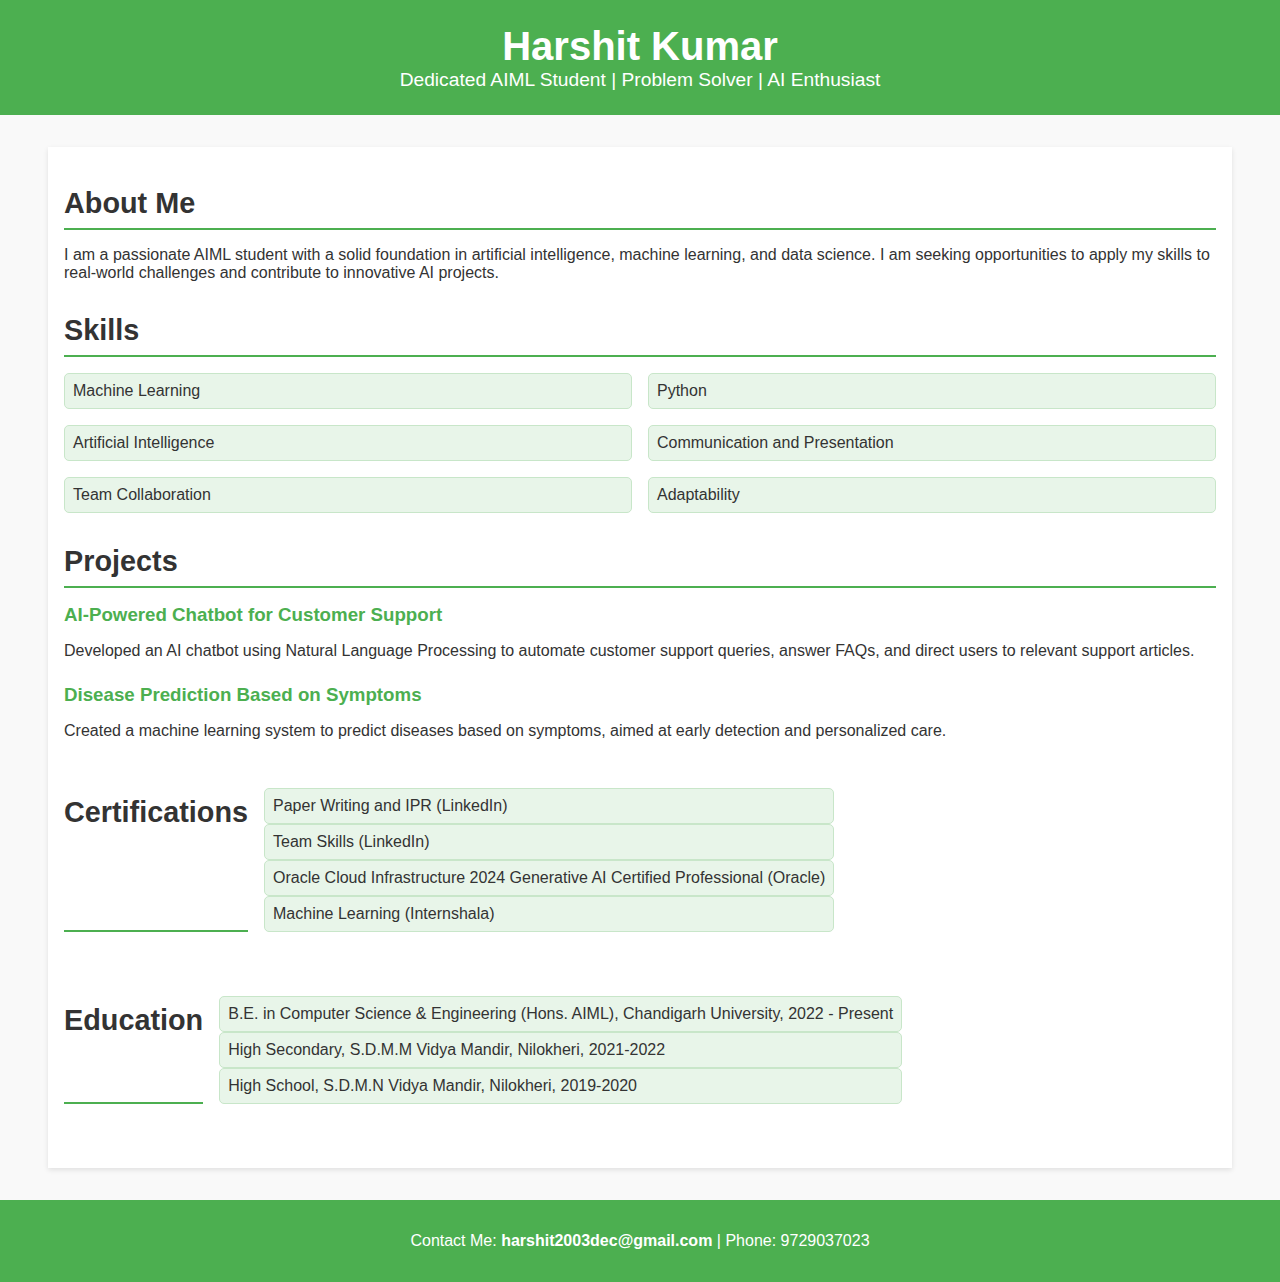
<file: index.html>
<!DOCTYPE html>
<html lang="en">
<head>
    <meta charset="UTF-8">
    <meta name="viewport" content="width=device-width, initial-scale=1.0">
    <title>Harshit Kumar - Portfolio</title>
    <link rel="stylesheet" href="styles.css">
</head>
<body>
    <header>
        <h1>Harshit Kumar</h1>
        <p>Dedicated AIML Student | Problem Solver | AI Enthusiast</p>
    </header>

    <div class="container">
        <section class="about">
            <h2>About Me</h2>
            <p>I am a passionate AIML student with a solid foundation in artificial intelligence, machine learning, and data science. I am seeking opportunities to apply my skills to real-world challenges and contribute to innovative AI projects.</p>
        </section>

        <section class="skills">
            <h2>Skills</h2>
            <ul>
                <li>Machine Learning</li>
                <li>Python</li>
                <li>Artificial Intelligence</li>
                <li>Communication and Presentation</li>
                <li>Team Collaboration</li>
                <li>Adaptability</li>
            </ul>
        </section>

        <section class="projects">
            <h2>Projects</h2>
            <div class="project">
                <h3>AI-Powered Chatbot for Customer Support</h3>
                <p>Developed an AI chatbot using Natural Language Processing to automate customer support queries, answer FAQs, and direct users to relevant support articles.</p>
            </div>
            <div class="project">
                <h3>Disease Prediction Based on Symptoms</h3>
                <p>Created a machine learning system to predict diseases based on symptoms, aimed at early detection and personalized care.</p>
            </div>
        </section>

        <section class="certifications">
            <h2>Certifications</h2>
            <ul>
                <li>Paper Writing and IPR (LinkedIn)</li>
                <li>Team Skills (LinkedIn)</li>
                <li>Oracle Cloud Infrastructure 2024 Generative AI Certified Professional (Oracle)</li>
                <li>Machine Learning (Internshala)</li>
            </ul>
        </section>

        <section class="education">
            <h2>Education</h2>
            <ul>
                <li>B.E. in Computer Science & Engineering (Hons. AIML), Chandigarh University, 2022 - Present</li>
                <li>High Secondary, S.D.M.M Vidya Mandir, Nilokheri, 2021-2022</li>
                <li>High School, S.D.M.N Vidya Mandir, Nilokheri, 2019-2020</li>
            </ul>
        </section>
    </div>

    <footer class="contact">
        <p>Contact Me: <a href="mailto:harshit2003dec@gmail.com">harshit2003dec@gmail.com</a> | Phone: 9729037023</p>
    </footer>
</body>
</html>
</file>
<file: styles.css>
body {
    font-family: 'Arial', sans-serif;
    margin: 0;
    padding: 0;
    background: #f9f9f9;
    color: #333;
}

header {
    background: #4CAF50;
    color: white;
    padding: 1.5rem;
    text-align: center;
}

header h1 {
    margin: 0;
    font-size: 2.5rem;
}

header p {
    margin: 0;
    font-size: 1.2rem;
}

.container {
    width: 90%;
    max-width: 1200px;
    margin: 2rem auto;
    padding: 1rem;
    background: white;
    box-shadow: 0 2px 5px rgba(0, 0, 0, 0.1);
}

section {
    margin-bottom: 2rem;
}

section h2 {
    font-size: 1.8rem;
    border-bottom: 2px solid #4CAF50;
    padding-bottom: 0.5rem;
    margin-bottom: 1rem;
}

ul {
    list-style-type: none;
    padding: 0;
}

ul li {
    padding: 0.5rem 0;
}

.contact {
    text-align: center;
    margin-top: 2rem;
    padding: 1rem 0;
    background: #4CAF50;
    color: white;
}

.contact a {
    color: white;
    text-decoration: none;
    font-weight: bold;
}

.project {
    margin-bottom: 1.5rem;
}

.project h3 {
    margin: 0.5rem 0;
    color: #4CAF50;
}

.certifications, .education, .skills ul {
    display: flex;
    flex-wrap: wrap;
    gap: 1rem;
}

.certifications li, .education li, .skills li {
    flex: 1 1 45%;
    padding: 0.5rem;
    background: #e8f5e9;
    border: 1px solid #c8e6c9;
    border-radius: 5px;
}
</file>
